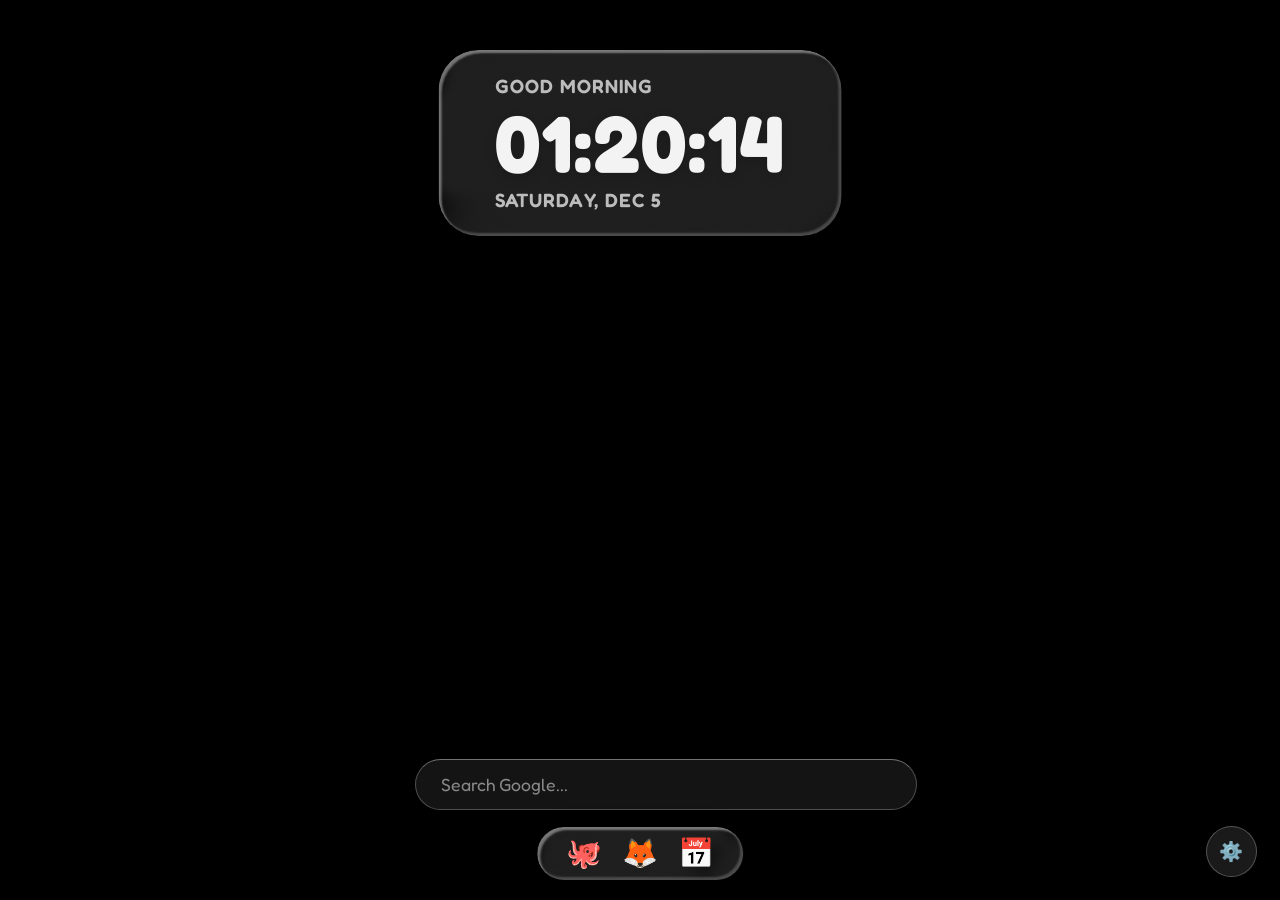
<file: index.html>
<!DOCTYPE html>
<html lang="en">
<head>
    <meta charset="UTF-8">
    <meta name="viewport" content="width=device-width, initial-scale=1.0">
    <title>Cozy Cabin New Tab</title>
    
    <link rel="stylesheet" href="index.css">
</head>
<body>

    <!-- Background Video -->
    <video class="background-video" src="cozy-cabin.mp4" autoplay loop muted playsinline></video>

    <!-- Liquid Glass Clock Capsule Setup -->
    <div class="clock-positioner">
        <div class="liquidGlass-wrapper liquidGlass-wrapper-interactive">
            <div class="liquidGlass-effect"></div>
            <div class="liquidGlass-tint"></div>
            <div class="liquidGlass-shine"></div>
            <div class="liquidGlass-text">
                <div class="clock-subtext" id="greeting">Hello</div>
                <div class="clock-time" id="clock">00:00:00</div>
                <div class="clock-subtext" id="date">Loading...</div>
            </div>
        </div>
    </div>

    <!-- Glass Search Bar -->
    <div class="search-container">
        <form id="search-form" action="https://www.google.com/search" method="GET">
            <input type="text" id="search-input" name="q" placeholder="Search Google..." autocomplete="off" class="glass-search">
        </form>
    </div>

    <!-- Quick Links Dock -->
    <div class="dock-container">
        <div class="liquidGlass-wrapper liquidGlass-wrapper-interactive small-dock">
            <div class="liquidGlass-effect"></div>
            <div class="liquidGlass-tint"></div>
            <div class="liquidGlass-shine"></div>
            <div class="liquidGlass-text">
                <!-- Links will be injected here dynamically by JavaScript -->
                <div class="dock-links" id="dynamic-links"></div>
            </div>
        </div>
    </div>

    <!-- Floating Settings Gear -->
    <button class="dock-settings-btn" id="open-settings-btn">⚙️</button>

    <!-- Settings Overlay Modal -->
    <div class="settings-modal" id="settings-modal">
        <div class="liquidGlass-wrapper modal-content">
            <div class="liquidGlass-effect"></div>
            <div class="liquidGlass-tint"></div>
            <div class="liquidGlass-shine"></div>
            <div class="liquidGlass-text modal-inner">
                <div class="settings-section">
                    <label class="setting-label">Cozy Ambient Sounds</label>
                    <div class="sound-mixer-grid">
                        <!-- Fireplace Control Block -->
                        <div class="sound-card" data-sound="fireplace">
                            <span class="sound-icon">🔥</span>
                            <span class="sound-name">Fireplace</span>
                        </div>

                        <!-- Rain Control Block -->
                        <div class="sound-card" data-sound="rain">
                            <span class="sound-icon">🌧️</span>
                            <span class="sound-name">Gentle Rain</span>
                        </div>

                        <!-- Lo-Fi Control Block -->
                        <div class="sound-card" data-sound="lofi">
                            <span class="sound-icon">🎵</span>
                            <span class="sound-name">Soft Lo-Fi</span>
                        </div>
                    </div>
                </div>
                <hr class="modal-divider">

                <div class="settings-section">
                    <label class="setting-label">Default Search Engine</label>
                    
                    <!-- Custom Glass Dropdown Container -->
                    <div class="custom-dropdown" id="custom-dropdown">
                        <!-- Trigger/Header block mimicking your interactive buttons -->
                        <div class="custom-dropdown-trigger">
                            <div class="liquidGlass-text trigger-text" id="dropdown-trigger-text">Google</div>
                            <span class="dropdown-chevron">▼</span>
                        </div>

                        <!-- Pop-out Options Tray floating underneath -->
                        <div class="custom-dropdown-options" id="dropdown-options-tray">
                            <div class="dropdown-option-item" data-value="google">Google</div>
                            <div class="dropdown-option-item" data-value="bing">Bing</div>
                            <div class="dropdown-option-item" data-value="duckduckgo">DuckDuckGo</div>
                        </div>
                    </div>
                </div>
                <hr class="modal-divider">

                <h3>Customize Quick Links</h3>
                <div id="links-editor-list"></div>
                <div class="modal-actions">
                    <button id="add-link-btn" class="glass-btn">Add New Link</button>
                    <button id="save-links-btn" class="glass-btn save-btn">Save & Close</button>
                </div>
            </div>
        </div>
    </div>

    <!-- Hidden Liquid Distortion SVG Filter Engine -->
    <svg style="display: none">
        <filter id="glass-distortion" x="0%" y="0%" width="100%" height="100%" filterUnits="objectBoundingBox">
            <feTurbulence type="fractalNoise" baseFrequency="0.01 0.01" numOctaves="1" seed="5" result="turbulence" />
            <feComponentTransfer in="turbulence" result="mapped">
                <feFuncR type="gamma" amplitude="1" exponent="10" offset="0.5" />
                <feFuncG type="gamma" amplitude="0" exponent="1" offset="0" />
                <feFuncB type="gamma" amplitude="0" exponent="1" offset="0.5" />
            </feComponentTransfer>
            <feGaussianBlur in="turbulence" stdDeviation="3" result="softMap" />
            <feSpecularLighting in="softMap" surfaceScale="5" specularConstant="1" specularExponent="100" lighting-color="white" result="specLight">
                <fePointLight x="-200" y="-200" z="300" />
            </feSpecularLighting>
            <feComposite in="specLight" operator="arithmetic" k1="0" k2="1" k3="1" k4="0" result="litImage" />
            <feDisplacementMap in="SourceGraphic" in2="softMap" scale="150" xChannelSelector="R" yChannelSelector="G" />
        </filter>
    </svg>

    <!-- External Script Reference -->
    <script src="index.js"></script>

    <!-- Hidden Audio Loop Engine -->
    <audio id="audio-fireplace" src="sounds/freesound_community-lit-fireplace-6307.mp3" loop></audio>
    <audio id="audio-rain" src="sounds/cryptowista-gentle-rain-falling-suburban-gardens-ambient-background-315737.mp3" loop></audio>
    <audio id="audio-lofi" src="sounds/udit_paul-piano-loop-10809.mp3" loop></audio>
</body>
</html>
</file>
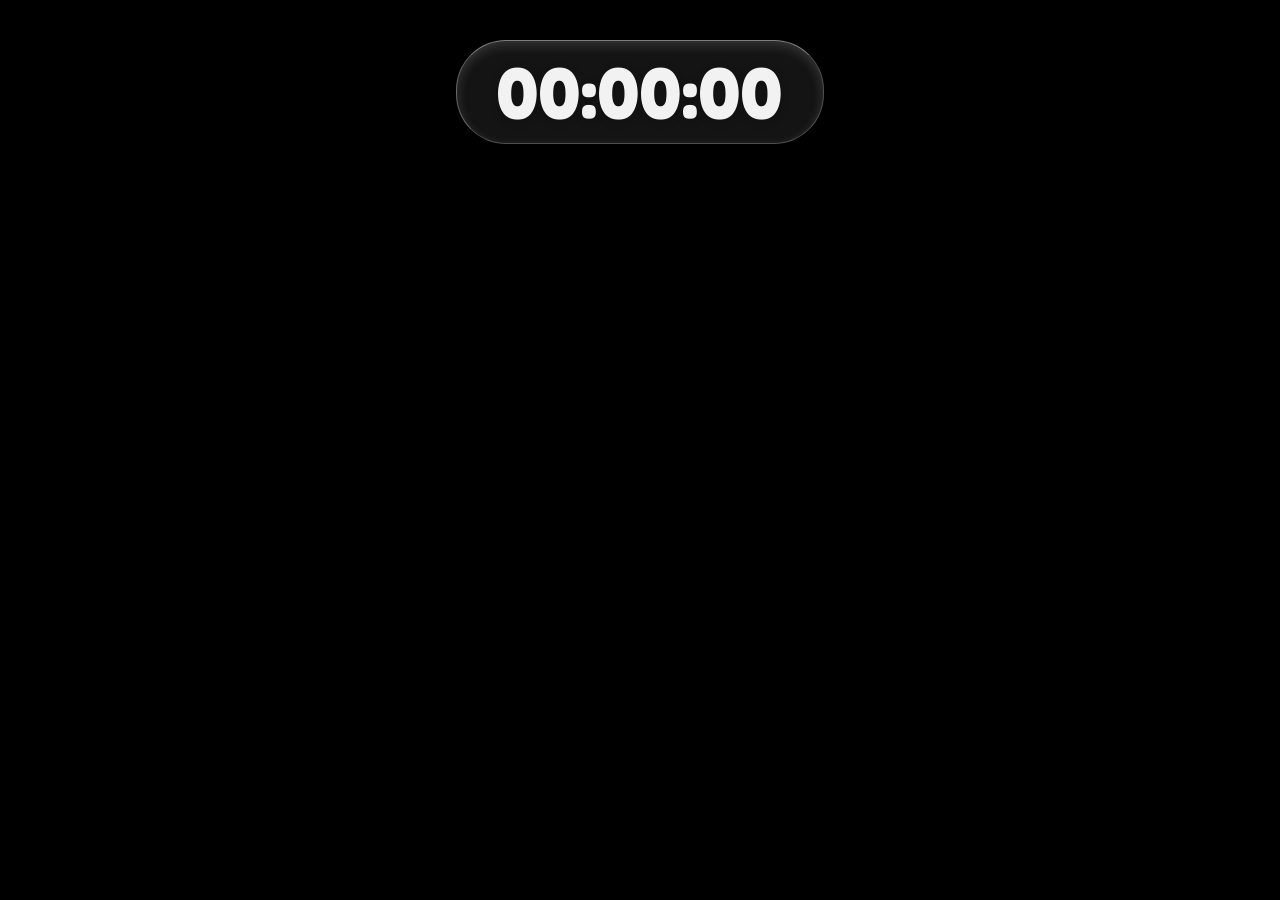
<file: index copy.html>
<!DOCTYPE html>
<html lang="en">
<head>
    <meta charset="UTF-8">
    <meta name="viewport" content="width=device-width, initial-scale=1.0">
    <title>Cozy Cabin New Tab</title>
    
    <link rel="preconnect" href="https://fonts.googleapis.com">
    <link rel="preconnect" href="https://fonts.gstatic.com" crossorigin>
    <link href="https://fonts.googleapis.com/css2?family=Nunito:ital,wght@0,200..1000;1,200..1000&display=swap" rel="stylesheet">
    
    <link rel="preconnect" href="https://fonts.googleapis.com">
    <link rel="preconnect" href="https://fonts.gstatic.com" crossorigin>
    <link href="https://fonts.googleapis.com/css2?family=Fredoka:wght@600;700&display=swap" rel="stylesheet">

    <style>
        /* 1. Ensure the root elements take up the entire screen */
        html, body {
            width: 100%;
            height: 100vh; /* Using vh guarantees full viewport height */
            margin: 0;
            padding: 0;
            overflow: hidden;
            background-color: #000; /* Smooth black background while video loads */
        }

        .nunito-font {
            font-family: "Nunito", sans-serif;
            font-optical-sizing: auto;
        }

        .fredoka-font {
            font-family: 'Fredoka', sans-serif;
        }

        /* 2. Force the video to scale like a background image */
        .background-video {
            width: 100%;
            height: 100%;
            object-fit: cover;
            object-position: center center;
            position: absolute;
            top: 0;
            left: 0;
            z-index: 1;
        }

        /* Liquid Glass Clock Overlay Container */
        .clock-container {
            position: absolute;
            top: 40px;
            left: 50%;
            transform: translateX(-50%);
            z-index: 2;
            text-align: center;
            pointer-events: none;

            /* Liquid Glass Capsule Properties */
            padding: 15px 40px;
            border-radius: 50px; /* Gives it that smooth, organic droplet edge */
            background: rgba(255, 255, 255, 0.08); /* Highly transparent white base */
            
            /* The Core Glass Effect: Blurs the underlying mp4 video */
            backdrop-filter: blur(16px);
            -webkit-backdrop-filter: blur(16px);
            
            /* High-fidelity glossy rim highlights */
            border: 1px solid rgba(255, 255, 255, 0.25);
            border-top: 1.5px solid rgba(255, 255, 255, 0.45); /* Simulates top-down lighting reflection */
            border-left: 1.2px solid rgba(255, 255, 255, 0.35);

            /* Multi-layered shadows: one deep dark shadow, one soft inner glow */
            box-shadow: 
                0 20px 40px rgba(0, 0, 0, 0.3),
                inset 0 4px 12px rgba(255, 255, 255, 0.15);
        }

        .clock-time {
            font-size: 4.5rem; /* Marginally adjusted to sit elegantly in the capsule */
            font-weight: 700;
            color: rgba(255, 255, 255, 0.95); /* Slight transparency blends it into the glass */
            letter-spacing: 1px;
            line-height: 1;
            
            /* Refined text shadow to complement the surrounding glass structure */
            text-shadow: 0px 2px 10px rgba(0, 0, 0, 0.2); 
        }
    </style>
</head>
<body>
    <!-- Added loop, muted, and playsinline so Chrome doesn't block autoplay -->
    <video class="background-video" src="cozy-cabin.mp4" autoplay loop muted playsinline></video>

    <!-- Clock Element -->
    <!-- <div class="clock-container">
        <div class="clock-time nunito-font" id="clock">00:00:00</div>
    </div> -->

    <!-- Glassmorphic Clock Capsule -->
    <div class="clock-container">
        <!-- Kept Fredoka font here as it pairs beautifully with organic, liquid shapes -->
        <div class="clock-time fredoka-font" id="clock">00:00:00</div>
    </div>

    <script src="index.js"></script>
</body>
</html>
</file>
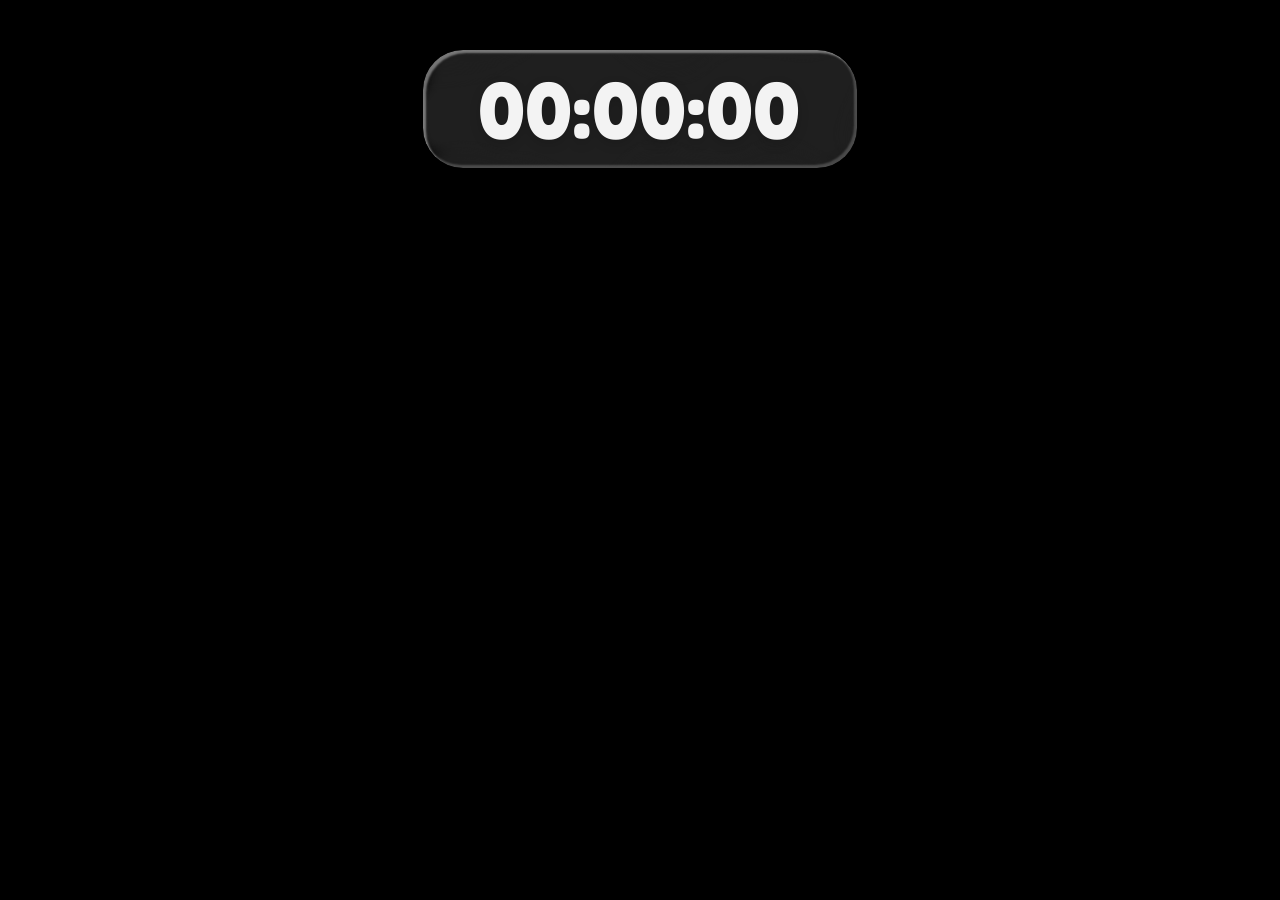
<file: index-push-animation.html>
<!DOCTYPE html>
<html lang="en">
<head>
    <meta charset="UTF-8">
    <meta name="viewport" content="width=device-width, initial-scale=1.0">
    <title>Cozy Cabin New Tab - push against the wall</title>
    
    <!-- Google Fonts Imports -->
    <link rel="preconnect" href="https://fonts.googleapis.com">
    <link rel="preconnect" href="https://fonts.gstatic.com" crossorigin>
    <link href="https://fonts.googleapis.com/css2?family=Fredoka:wght@600;700&display=swap" rel="stylesheet">

    <style>
        /* 1. Root & Core Canvas Layout */
        html, body {
            width: 100%;
            height: 100vh;
            margin: 0;
            padding: 0;
            overflow: hidden;
            background-color: #000;
            display: flex;
            align-items: center;
            justify-content: center;
        }

        /* Full Screen Background Video */
        .background-video {
            width: 100%;
            height: 100%;
            object-fit: cover;
            object-position: center center;
            position: absolute;
            top: 0;
            left: 0;
            z-index: 1;
        }

        /* 2. Liquid Glass Clock Overlay Structure */
        .clock-positioner {
            position: absolute;
            top: 50px;
            left: 50%;
            transform: translateX(-50%);
            z-index: 2;
            pointer-events: none;
            /* Creates a 3D perspective space for the capsule to move back and forth in depth */
            perspective: 1000px; 
        }

        .liquidGlass-wrapper {
            position: relative;
            display: flex;
            align-items: center;
            justify-content: center;
            overflow: hidden;
            border-radius: 2.5rem;
            
            pointer-events: auto; 
            cursor: pointer;

            padding: 1.2rem 3.5rem;
            background: rgba(255, 255, 255, 0.12);
            
            /* Resting State: Large, deep ambient shadow to make it feel like it is hovering 20px off the wall */
            box-shadow: 
                0 20px 35px rgba(0, 0, 0, 0.35), 
                0 0 20px rgba(0, 0, 0, 0.1);
            
            /* Snappy elastic spring curve when releasing the push */
            transition: all 0.5s cubic-bezier(0.25, 1.15, 0.45, 1.3);
            user-select: none;
        }

        /* --- THE HOVER STATE (Floating slightly higher) --- */
        .liquidGlass-wrapper:hover {
            /* Pulls the capsule slightly closer to the viewer along the Z-axis */
            transform: translateZ(15px); 
            background: rgba(255, 255, 255, 0.16); 
            
            /* Shadow expands and blurs more because the object is further away from the wall */
            box-shadow: 
                0 35px 55px rgba(0, 0, 0, 0.45), 
                0 0 30px rgba(255, 255, 255, 0.05);
        }

        /* --- THE PUSH-AGAINST-WALL (ACTIVE) STATE --- */
        .liquidGlass-wrapper:active {
            /* Slams it flat back into the wall (negative Z) and scales it down tiny bit */
            transform: translateZ(-25px) scale(0.94); 
            
            /* Edges flatten and tighten up slightly under the force */
            border-radius: 2.1rem;
            padding: 1.1rem 3.3rem;
            background: rgba(255, 255, 255, 0.22); /* Compressing the glass makes it more dense/visible */
            
            /* The shadow completely collapses into a razor-sharp, dark ring directly under the capsule */
            box-shadow: 
                0 2px 5px rgba(0, 0, 0, 0.6), 
                inset 0 0 15px rgba(0, 0, 0, 0.2);
            
            /* Instant response on click down, feels fast and immediate */
            transition: all 0.08s ease-out; 
        }

        /* Synchronize inner child layers */
        .liquidGlass-wrapper > div {
            border-radius: 2.5rem;
            transition: border-radius 0.4s ease;
        }
        .liquidGlass-wrapper:hover > div {
            border-radius: 2.5rem;
        }
        .liquidGlass-wrapper:active > div {
            border-radius: 2.1rem;
            transition: border-radius 0.08s ease-out;
        }

        /* Dynamic refraction map across the background stream */
        .liquidGlass-effect {
            position: absolute;
            z-index: 0;
            inset: 0;
            backdrop-filter: blur(8px);
            -webkit-backdrop-filter: blur(8px);
            filter: url(#glass-distortion);
            overflow: hidden;
        }

        /* Frosting tint barrier */
        .liquidGlass-tint {
            z-index: 1;
            position: absolute;
            inset: 0;
        }

        /* Gloss highlights and deep internal lighting curves */
        .liquidGlass-shine {
            position: absolute;
            inset: 0;
            z-index: 2;
            overflow: hidden;
            box-shadow: 
                inset 3px 3px 2px 0 rgba(255, 255, 255, 0.4),
                inset -2px -2px 2px 1px rgba(255, 255, 255, 0.2);
            transition: box-shadow 0.4s ease;
        }
        
        .liquidGlass-wrapper:hover .liquidGlass-shine {
            box-shadow: 
                inset 4px 4px 3px 0 rgba(255, 255, 255, 0.5),
                inset -2px -2px 2px 1px rgba(255, 255, 255, 0.25);
        }

        /* Flatten inner shine highlights down into the surface when pressed */
        .liquidGlass-wrapper:active .liquidGlass-shine {
            box-shadow: 
                inset 1px 1px 1px 0 rgba(255, 255, 255, 0.2),
                inset -1px -1px 1px 0px rgba(0, 0, 0, 0.2);
            transition: box-shadow 0.08s ease-out;
        }

        /* Puffy Clock Typography Shell */
        .liquidGlass-text {
            z-index: 3;
            position: relative;
        }

        .clock-time {
            font-family: 'Fredoka', sans-serif;
            font-size: 5rem;
            font-weight: 700;
            color: rgba(255, 255, 255, 0.95);
            letter-spacing: 2px;
            line-height: 1;
            text-shadow: 0px 4px 12px rgba(0, 0, 0, 0.15);
            transition: all 0.4s ease;
        }

        .liquidGlass-wrapper:hover .clock-time {
            text-shadow: 0px 8px 18px rgba(0, 0, 0, 0.25);
        }

        /* Pushes the text digits back with the capsule */
        .liquidGlass-wrapper:active .clock-time {
            transform: scale(0.96);
            text-shadow: 0px 1px 2px rgba(0, 0, 0, 0.4);
            transition: all 0.08s ease-out;
        }
    </style>
</head>
<body>

    <!-- Background Video -->
    <video class="background-video" src="cozy-cabin.mp4" autoplay loop muted playsinline></video>

    <!-- Liquid Glass Clock Capsule Setup -->
    <div class="clock-positioner">
        <div class="liquidGlass-wrapper">
            <div class="liquidGlass-effect"></div>
            <div class="liquidGlass-tint"></div>
            <div class="liquidGlass-shine"></div>
            <div class="liquidGlass-text">
                <div class="clock-time" id="clock">00:00:00</div>
            </div>
        </div>
    </div>

    <!-- Hidden Liquid Distortion SVG Filter Engine -->
    <svg style="display: none">
        <filter id="glass-distortion" x="0%" y="0%" width="100%" height="100%" filterUnits="objectBoundingBox">
            <feTurbulence type="fractalNoise" baseFrequency="0.01 0.01" numOctaves="1" seed="5" result="turbulence" />
            <feComponentTransfer in="turbulence" result="mapped">
                <feFuncR type="gamma" amplitude="1" exponent="10" offset="0.5" />
                <feFuncG type="gamma" amplitude="0" exponent="1" offset="0" />
                <feFuncB type="gamma" amplitude="0" exponent="1" offset="0.5" />
            </feComponentTransfer>
            <feGaussianBlur in="turbulence" stdDeviation="3" result="softMap" />
            <feSpecularLighting in="softMap" surfaceScale="5" specularConstant="1" specularExponent="100" lighting-color="white" result="specLight">
                <fePointLight x="-200" y="-200" z="300" />
            </feSpecularLighting>
            <feComposite in="specLight" operator="arithmetic" k1="0" k2="1" k3="1" k4="0" result="litImage" />
            <feDisplacementMap in="SourceGraphic" in2="softMap" scale="150" xChannelSelector="R" yChannelSelector="G" />
        </filter>
    </svg>

    <!-- External Script Reference -->
    <script src="index.js"></script>
</body>
</html>
</file>
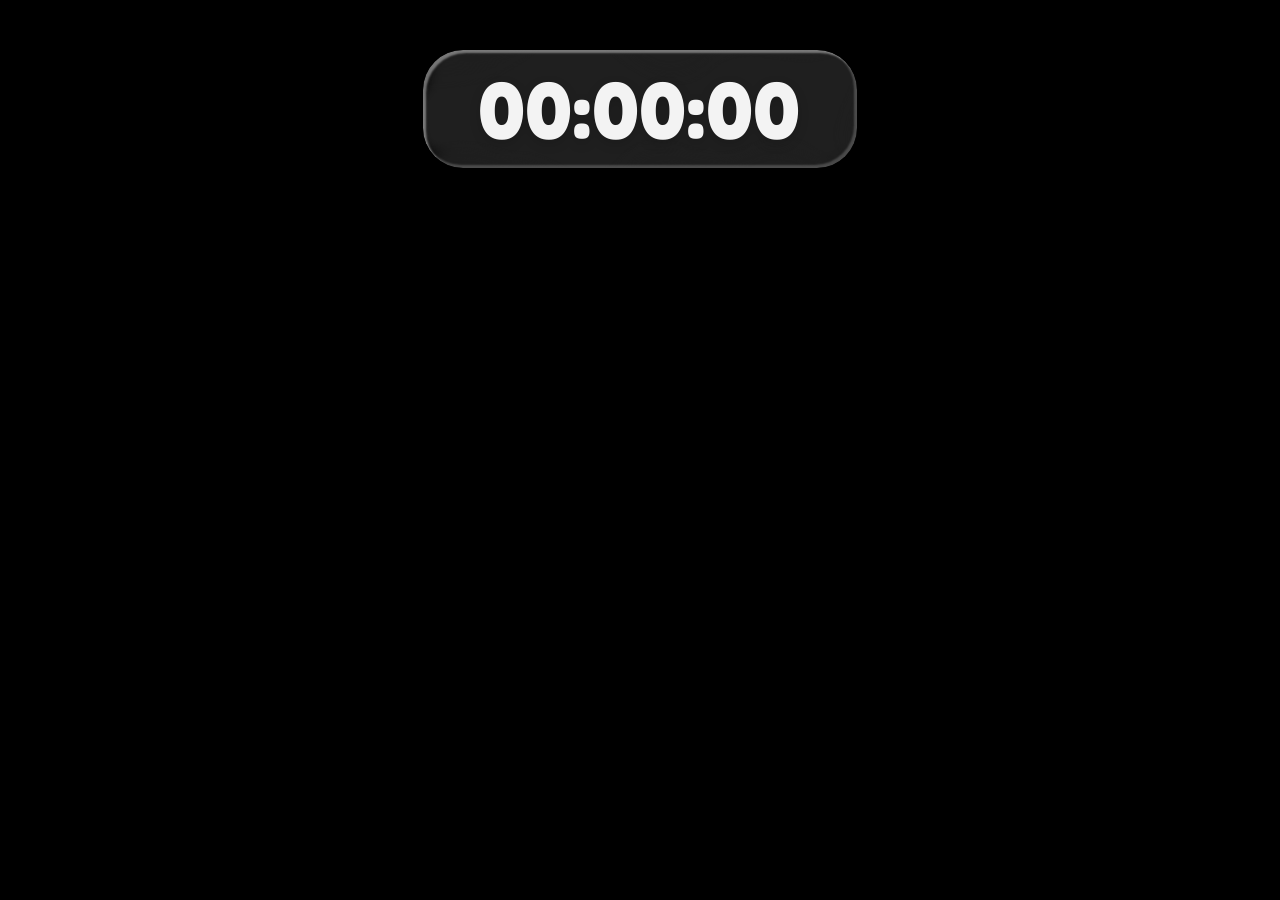
<file: index-stretch-animation.html>
<!DOCTYPE html>
<html lang="en">
<head>
    <meta charset="UTF-8">
    <meta name="viewport" content="width=device-width, initial-scale=1.0">
    <title>Cozy Cabin New Tab - stretch animation when clicked</title>
    
    <!-- Google Fonts Imports -->
    <link rel="preconnect" href="https://fonts.googleapis.com">
    <link rel="preconnect" href="https://fonts.gstatic.com" crossorigin>
    <link href="https://fonts.googleapis.com/css2?family=Fredoka:wght@600;700&display=swap" rel="stylesheet">

    <style>
        /* 1. Root & Core Canvas Layout */
        html, body {
            width: 100%;
            height: 100vh;
            margin: 0;
            padding: 0;
            overflow: hidden;
            background-color: #000;
            display: flex;
            align-items: center;
            justify-content: center;
        }

        /* Full Screen Background Video */
        .background-video {
            width: 100%;
            height: 100%;
            object-fit: cover;
            object-position: center center;
            position: absolute;
            top: 0;
            left: 0;
            z-index: 1;
        }

        /* 2. Liquid Glass Clock Overlay Structure */
        .clock-positioner {
            position: absolute;
            top: 50px;
            left: 50%;
            transform: translateX(-50%);
            z-index: 2;
            pointer-events: none;
        }

        .liquidGlass-wrapper {
            position: relative;
            display: flex;
            align-items: center;
            justify-content: center;
            overflow: hidden;
            border-radius: 2.5rem;
            
            pointer-events: auto; 
            cursor: pointer;

            padding: 1.2rem 3.5rem;
            background: rgba(255, 255, 255, 0.12);
            box-shadow: 0 10px 30px rgba(0, 0, 0, 0.3), 0 0 20px rgba(0, 0, 0, 0.1);
            
            /* Enhanced transition curve to allow a springy bounce on click release */
            transition: all 0.5s cubic-bezier(0.175, 0.885, 0.42, 1.45);
            user-select: none; /* Prevents double-clicks from highlighting text */
        }

        /* --- THE HOVER INTERACTIONS --- */
        .liquidGlass-wrapper:hover {
            transform: scale(1.06); 
            padding: 1.5rem 4rem; 
            border-radius: 3rem;
            background: rgba(255, 255, 255, 0.18); 
            box-shadow: 
                0 30px 50px rgba(0, 0, 0, 0.5), 
                0 0 30px rgba(255, 255, 255, 0.1);
        }

        /* --- THE CLICK (BOUNCY ACTIVE) STATE --- */
        .liquidGlass-wrapper:active {
            /* Squishes the height down (0.92) while stretching width out (1.12) slightly */
            transform: scale(1.12, 0.92); 
            
            /* Compresses the padding slightly to simulate physical pressure */
            padding: 1.1rem 4.2rem; 
            
            /* Flattens the drop shadow against the background video */
            box-shadow: 
                0 5px 15px rgba(0, 0, 0, 0.4), 
                0 0 10px rgba(255, 255, 255, 0.05);
            
            /* Accelerates the click-down animation speed */
            transition: all 0.1s ease-out; 
        }

        /* Synchronize inner child layer shapes during transitions */
        .liquidGlass-wrapper > div {
            border-radius: 2.5rem;
            transition: border-radius 0.5s ease;
        }
        .liquidGlass-wrapper:hover > div {
            border-radius: 3rem;
        }

        /* Dynamic refraction map across the background stream */
        .liquidGlass-effect {
            position: absolute;
            z-index: 0;
            inset: 0;
            backdrop-filter: blur(8px);
            -webkit-backdrop-filter: blur(8px);
            filter: url(#glass-distortion);
            overflow: hidden;
        }

        /* Frosting tint barrier */
        .liquidGlass-tint {
            z-index: 1;
            position: absolute;
            inset: 0;
        }

        /* Gloss highlights and deep internal lighting curves */
        .liquidGlass-shine {
            position: absolute;
            inset: 0;
            z-index: 2;
            overflow: hidden;
            box-shadow: 
                inset 3px 3px 2px 0 rgba(255, 255, 255, 0.4),
                inset -2px -2px 2px 1px rgba(255, 255, 255, 0.2);
            transition: box-shadow 0.5s ease;
        }
        
        .liquidGlass-wrapper:hover .liquidGlass-shine {
            box-shadow: 
                inset 5px 5px 4px 0 rgba(255, 255, 255, 0.6),
                inset -3px -3px 3px 1px rgba(255, 255, 255, 0.3);
        }

        /* Puffy Clock Typography Shell */
        .liquidGlass-text {
            z-index: 3;
            position: relative;
        }

        .clock-time {
            font-family: 'Fredoka', sans-serif;
            font-size: 5rem;
            font-weight: 700;
            color: rgba(255, 255, 255, 0.95);
            letter-spacing: 2px;
            line-height: 1;
            text-shadow: 0px 4px 12px rgba(0, 0, 0, 0.15);
            transition: all 0.5s ease;
        }

        .liquidGlass-wrapper:hover .clock-time {
            letter-spacing: 4px;
            text-shadow: 0px 6px 16px rgba(0, 0, 0, 0.3);
        }

        /* Warps the text layout mildly inside the pressed capsule */
        .liquidGlass-wrapper:active .clock-time {
            letter-spacing: 6px;
            transform: scale(0.95, 1.05); /* Counter-stretches text so numbers stay legible */
            transition: all 0.1s ease-out;
        }
    </style>
</head>
<body>

    <!-- Background Video -->
    <video class="background-video" src="cozy-cabin.mp4" autoplay loop muted playsinline></video>

    <!-- Liquid Glass Clock Capsule Setup -->
    <div class="clock-positioner">
        <div class="liquidGlass-wrapper">
            <div class="liquidGlass-effect"></div>
            <div class="liquidGlass-tint"></div>
            <div class="liquidGlass-shine"></div>
            <div class="liquidGlass-text">
                <div class="clock-time" id="clock">00:00:00</div>
            </div>
        </div>
    </div>

    <!-- Hidden Liquid Distortion SVG Filter Engine -->
    <svg style="display: none">
        <filter id="glass-distortion" x="0%" y="0%" width="100%" height="100%" filterUnits="objectBoundingBox">
            <feTurbulence type="fractalNoise" baseFrequency="0.01 0.01" numOctaves="1" seed="5" result="turbulence" />
            <feComponentTransfer in="turbulence" result="mapped">
                <feFuncR type="gamma" amplitude="1" exponent="10" offset="0.5" />
                <feFuncG type="gamma" amplitude="0" exponent="1" offset="0" />
                <feFuncB type="gamma" amplitude="0" exponent="1" offset="0.5" />
            </feComponentTransfer>
            <feGaussianBlur in="turbulence" stdDeviation="3" result="softMap" />
            <feSpecularLighting in="softMap" surfaceScale="5" specularConstant="1" specularExponent="100" lighting-color="white" result="specLight">
                <fePointLight x="-200" y="-200" z="300" />
            </feSpecularLighting>
            <feComposite in="specLight" operator="arithmetic" k1="0" k2="1" k3="1" k4="0" result="litImage" />
            <feDisplacementMap in="SourceGraphic" in2="softMap" scale="150" xChannelSelector="R" yChannelSelector="G" />
        </filter>
    </svg>

    <!-- External Script Reference -->
    <script src="index.js"></script>
</body>
</html>
</file>
<file: index.css>
@font-face {
    font-family: 'Fredoka';
    src: url('fonts/Fredoka/static/Fredoka-Regular.ttf') format('truetype');
    font-weight: 400;
    font-style: normal;
    font-display: swap;
}

@font-face {
    font-family: 'Fredoka';
    src: url('fonts/Fredoka/static/Fredoka-Medium.ttf') format('truetype');
    font-weight: 500;
    font-style: normal;
    font-display: swap;
}

@font-face {
    font-family: 'Fredoka';
    src: url('fonts/Fredoka/static/Fredoka-SemiBold.ttf') format('truetype');
    font-weight: 600;
    font-style: normal;
    font-display: swap;
}

@font-face {
    font-family: 'Fredoka';
    src: url('fonts/Fredoka/static/Fredoka-Bold.ttf') format('truetype');
    font-weight: 700;
    font-style: normal;
    font-display: swap;
}

/* 1. Root & Core Canvas Layout */
html,
body {
    width: 100%;
    height: 100vh;
    margin: 0;
    padding: 0;
    overflow: hidden;
    background-color: #000;
    display: flex;
    align-items: center;
    justify-content: center;
}

/* Full Screen Background Video */
.background-video {
    width: 100%;
    height: 100%;
    object-fit: cover;
    object-position: center center;
    position: absolute;
    top: 0;
    left: 0;
    z-index: 1;
}

/* 2. Liquid Glass Clock Overlay Structure */
.clock-positioner {
    position: absolute;
    top: 50px;
    left: 50%;
    transform: translateX(-50%);
    z-index: 2;
    pointer-events: none;
}

.liquidGlass-wrapper {
    position: relative;
    display: flex;
    align-items: center;
    justify-content: center;
    overflow: hidden;
    border-radius: 2.5rem;

    pointer-events: auto;
    cursor: pointer;

    padding: 1.2rem 3.5rem;
    background: rgba(255, 255, 255, 0.12);
    box-shadow: 0 10px 30px rgba(0, 0, 0, 0.3), 0 0 20px rgba(0, 0, 0, 0.1);

    /* Enhanced transition curve to allow a springy bounce on click release */
    transition: all 0.5s cubic-bezier(0.175, 0.885, 0.42, 1.45);
    user-select: none;
    /* Prevents double-clicks from highlighting text */
}

/* --- THE HOVER INTERACTIONS --- */
.liquidGlass-wrapper-interactive:hover {
    transform: scale(1.06);
    padding: 1.5rem 4rem;
    border-radius: 3rem;
    background: rgba(255, 255, 255, 0.18);
    box-shadow:
        0 30px 50px rgba(0, 0, 0, 0.5),
        0 0 30px rgba(255, 255, 255, 0.1);
}

/* --- THE CLICK (BOUNCY ACTIVE) STATE --- */
.liquidGlass-wrapper-interactive:active {
    /* Squishes the height down (0.92) while stretching width out (1.12) slightly */
    transform: scale(1.12, 0.92);

    /* Compresses the padding slightly to simulate physical pressure */
    padding: 1.1rem 4.2rem;

    /* Flattens the drop shadow against the background video */
    box-shadow:
        0 5px 15px rgba(0, 0, 0, 0.4),
        0 0 10px rgba(255, 255, 255, 0.05);

    /* Accelerates the click-down animation speed */
    transition: all 0.1s ease-out;
}

/* Synchronize inner child layer shapes during transitions */
.liquidGlass-wrapper>div {
    border-radius: 2.5rem;
    transition: border-radius 0.5s ease;
}

.liquidGlass-wrapper-interactive:hover>div {
    border-radius: 3rem;
}

/* Dynamic refraction map across the background stream */
.liquidGlass-effect {
    position: absolute;
    z-index: 0;
    inset: 0;
    backdrop-filter: blur(8px);
    -webkit-backdrop-filter: blur(8px);
    filter: url(#glass-distortion);
    overflow: hidden;
}

/* Frosting tint barrier */
.liquidGlass-tint {
    z-index: 1;
    position: absolute;
    inset: 0;
}

/* Gloss highlights and deep internal lighting curves */
.liquidGlass-shine {
    position: absolute;
    inset: 0;
    z-index: 2;
    overflow: hidden;
    box-shadow:
        inset 3px 3px 2px 0 rgba(255, 255, 255, 0.4),
        inset -2px -2px 2px 1px rgba(255, 255, 255, 0.2);
    transition: box-shadow 0.5s ease !important;
}

.liquidGlass-wrapper:hover .liquidGlass-shine {
    box-shadow:
        inset 5px 5px 4px 0 rgba(255, 255, 255, 0.6),
        inset -3px -3px 3px 1px rgba(255, 255, 255, 0.3);
}

/* Puffy Clock Typography Shell */
.liquidGlass-text {
    z-index: 3;
    position: relative;
}

.clock-time {
    font-family: 'Fredoka', sans-serif;
    font-size: 5rem;
    font-weight: 700;
    color: rgba(255, 255, 255, 0.95);
    letter-spacing: 2px;
    line-height: 1;
    text-shadow: 0px 4px 12px rgba(0, 0, 0, 0.15);
    transition: all 0.5s ease;
}

.liquidGlass-wrapper:hover .clock-time {
    letter-spacing: 4px;
    text-shadow: 0px 6px 16px rgba(0, 0, 0, 0.3);
}

/* Warps the text layout mildly inside the pressed capsule */
.liquidGlass-wrapper:active .clock-time {
    letter-spacing: 6px;
    transform: scale(0.95, 1.05);
    /* Counter-stretches text so numbers stay legible */
    transition: all 0.1s ease-out;
}

.clock-subtext {
    font-family: 'Fredoka', sans-serif;
    font-size: 1.2rem;
    font-weight: 600;
    color: rgba(255, 255, 255, 0.7);
    letter-spacing: 1px;
    text-transform: uppercase;
    margin: 5px 0;
}

.search-container {
    position: absolute;
    bottom: 90px;
    /* Positions it nicely at the bottom of the screen */
    left: 50%;
    transform: translateX(-50%);
    z-index: 2;
    width: 100%;
    max-width: 450px;
}

.glass-search {
    width: 100%;
    padding: 14px 25px;
    border-radius: 30px;
    border: 1px solid rgba(255, 255, 255, 0.25);
    border-top: 1.5px solid rgba(255, 255, 255, 0.4);
    background: rgba(255, 255, 255, 0.08);
    backdrop-filter: blur(10px);
    -webkit-backdrop-filter: blur(10px);
    font-family: 'Fredoka', sans-serif;
    font-size: 1.1rem;
    color: #fff;
    outline: none;
    box-shadow: 0 8px 25px rgba(0, 0, 0, 0.2);
    transition: all 0.3s ease;
}

.glass-search::placeholder {
    color: rgba(255, 255, 255, 0.5);
}

/* Interaction Focus Effects */
.glass-search:focus {
    background: rgba(255, 255, 255, 0.15);
    border-color: rgba(255, 255, 255, 0.5);
    box-shadow: 0 12px 30px rgba(0, 0, 0, 0.3);
    max-width: 480px;
    /* Smooth width pop on focus */
}

/* --- DOCK & SETTINGS STYLES --- */
.dock-container {
    position: absolute;
    bottom: 20px;
    left: 50%;
    transform: translateX(-50%);
    z-index: 2;
    display: flex;
    align-items: center;
    gap: 12px;
}

.small-dock {
    padding: 0.6rem 1.8rem !important;
    border-radius: 1.8rem !important;
}

.dock-links {
    display: flex;
    gap: 20px;
    align-items: center;
}

.dock-links a {
    font-size: 1.8rem;
    text-decoration: none;
    cursor: pointer;
    transition: transform 0.2s ease;
    display: inline-block;
}

.dock-links a:hover {
    transform: scale(1.3) translateY(-4px);
}

/* Settings Gear Toggle Button */
.dock-settings-btn {
    position: absolute;
    z-index: 2;
    bottom: 23px;
    right: 23px;
    background: rgba(255, 255, 255, 0.1);
    border: 1px solid rgba(255, 255, 255, 0.25);
    backdrop-filter: blur(8px);
    -webkit-backdrop-filter: blur(8px);
    color: white;
    font-size: 1.2rem;
    padding: 8px;
    border-radius: 50%;
    cursor: pointer;
    pointer-events: auto;
    transition: all 0.3s ease;
    box-shadow: 0 4px 10px rgba(0, 0, 0, 0.2);
    width: 3.2rem;
    height: 3.2rem;
}

.dock-settings-btn:hover {
    transform: rotate(90deg) scale(1.1);
    background: rgba(255, 255, 255, 0.2);
}

/* --- SETTINGS MODAL GLASS VIEW --- */
.settings-modal {
    position: fixed;
    inset: 0;
    z-index: 10;
    background: rgba(0, 0, 0, 0.4); /* Background appears instantly */
    display: flex;
    align-items: center;
    justify-content: center;
    
    /* Toggle visibility instantly so we don't choke the SVG filter */
    opacity: 0;
    pointer-events: none;
}

/* Target the inner glass container inside the modal */
.settings-modal .modal-content {
    /* Instead of fading, we smoothly scale it into view */
    transform: scale(0) rotate(5deg); 
    transition: transform 0.25s cubic-bezier(0.34, 1.56, 0.64, 1);
}

/* --- THE ACTIVE STATE --- */
.settings-modal.active {
    opacity: 1; /* Snaps on instantly */
    pointer-events: auto;
}

/* When active, pop the glass content out smoothly */
.settings-modal.active .modal-content {
    transform: scale(1) rotate(0deg);
}

.modal-content:hover {
    transform: none !important;
    /* padding: 1.5rem 4rem; */
    /* border-radius: 3rem; */
    background: rgba(255, 255, 255, 0.18);
    box-shadow:
        0 30px 50px rgba(0, 0, 0, 0.5),
        0 0 30px rgba(255, 255, 255, 0.1);
}

.modal-inner {
    width: 100%;
    color: white;
    font-family: 'Fredoka', sans-serif;
}

.modal-inner h3 {
    margin-top: 0;
    margin-bottom: 1.5rem;
    letter-spacing: 1px;
    text-align: center;
}

/* Input rows for settings editor */
.link-row {
    display: flex;
    gap: 8px;
    margin-bottom: 10px;
    align-items: center;
}

.link-row input {
    padding: 8px 12px;
    border-radius: 10px;
    border: 1px solid rgba(255, 255, 255, 0.2);
    background: rgba(255, 255, 255, 0.1);
    color: white;
    font-family: inherit;
    outline: none;
}

.input-emoji {
    width: 50px;
    text-align: center;
    font-size: 1.2rem;
}

.input-url {
    flex-grow: 1;
}

/* Buttons styles */
.glass-btn {
    padding: 8px 16px;
    border-radius: 12px;
    border: 1px solid rgba(255, 255, 255, 0.3);
    background: rgba(255, 255, 255, 0.1);
    color: white;
    font-family: inherit;
    cursor: pointer;
    transition: all 0.2s ease;
}

.glass-btn:hover {
    background: rgba(255, 255, 255, 0.25);
}

.remove-btn {
    background: rgba(239, 68, 68, 0.2);
    border-color: rgba(239, 68, 68, 0.4);
}

.remove-btn:hover {
    background: rgba(239, 68, 68, 0.4);
}

.modal-actions {
    display: flex;
    justify-content: space-between;
    margin-top: 1.5rem;
}

.save-btn {
    background: rgba(34, 197, 94, 0.2);
    border-color: rgba(34, 197, 94, 0.4);
}

.save-btn:hover {
    background: rgba(34, 197, 94, 0.4);
}

/* --- COMPATIBILITY OPTIMIZED LIQUID GLASS DROPDOWN --- */
.setting-label {
    display: block;
    margin-bottom: 10px;
    font-weight: 600;
    font-size: 1.1rem;
    letter-spacing: 0.5px;
}

.custom-dropdown {
    position: relative;
    width: 100%;
    user-select: none;
    -webkit-user-select: none; /* Safari */
    -moz-user-select: none;    /* Firefox */
}

/* Base structural adjustments for dropdown trigger */
.custom-dropdown-trigger {
    padding: 12px 20px !important;
    border-radius: 15px !important;
    display: flex;
    justify-content: space-between;
    align-items: center;
    background: rgba(255, 255, 255, 0.08) !important;
    border: 1px solid rgba(255, 255, 255, 0.2);
    border-top: 1.5px solid rgba(255, 255, 255, 0.35);
    
    /* Safari Layer Fixes: Forces isolated compositing context */
    transform: translateZ(0);
    -webkit-transform: translateZ(0);
}

.custom-dropdown-trigger > div {
    border-radius: 15px !important;
}

/* Explicitly disable the heavy SVG filter just for the dropdown in Firefox */
/* This prevents option texts and layouts from disappearing due to rendering bugs */
@-moz-document url-prefix() {
    .custom-dropdown .liquidGlass-effect {
        filter: none !important;
        background: rgba(255, 255, 255, 0.05);
    }
}

.dropdown-chevron {
    font-size: 0.8rem;
    opacity: 0.7;
    transition: transform 0.3s cubic-bezier(0.175, 0.885, 0.32, 1.275);
    pointer-events: none; /* Prevents target conflicts on click */
}

.custom-dropdown.open .dropdown-chevron {
    transform: rotate(180deg);
}

/* Options Tray with Cross-Browser Frosting & Acceleration */
.custom-dropdown-options {
    position: absolute;
    top: calc(100% + 8px);
    left: 0;
    right: 0;
    background: rgba(30, 30, 30, 0.75); /* Darker fallback for browsers missing backdrop-filter */
    backdrop-filter: blur(20px);
    -webkit-backdrop-filter: blur(20px); /* Strict Safari requirement */
    border: 1px solid rgba(255, 255, 255, 0.15);
    border-radius: 15px;
    z-index: 20;
    box-shadow: 0 15px 35px rgba(0, 0, 0, 0.5);
    
    /* Max height + scroll behavior in case engine configuration lists grow */
    max-height: 220px;
    overflow-y: auto;
    
    /* Modern Hardware Animation Performance Hooks */
    opacity: 0;
    transform: translateY(-10px) scale(0.95);
    -webkit-transform: translateY(-10px) scale(0.95);
    pointer-events: none;
    will-change: transform, opacity;
    transition: 
        opacity 0.25s ease,
        transform 0.25s cubic-bezier(0.34, 1.56, 0.64, 1),
        -webkit-transform 0.25s cubic-bezier(0.34, 1.56, 0.64, 1);
}

/* Dropdown Open View Trigger */
.custom-dropdown.open .custom-dropdown-options {
    opacity: 1;
    transform: translateY(0) scale(1);
    -webkit-transform: translateY(0) scale(1);
    pointer-events: auto;
}

/* Scrollbar styling for customized options box to keep presentation unified */
.custom-dropdown-options::-webkit-scrollbar {
    width: 6px;
}
.custom-dropdown-options::-webkit-scrollbar-track {
    background: transparent;
}
.custom-dropdown-options::-webkit-scrollbar-thumb {
    background: rgba(255, 255, 255, 0.2);
    border-radius: 10px;
}

/* Individual Option Rows */
.dropdown-option-item {
    padding: 12px 20px;
    font-size: 1rem;
    color: rgba(255, 255, 255, 0.85);
    cursor: pointer;
    text-align: left;
    transition: background 0.2s ease, padding 0.2s ease, color 0.2s ease;
}

.dropdown-option-item:hover {
    background: rgba(255, 255, 255, 0.12);
    color: #fff;
    padding-left: 24px;
}

.dropdown-option-item.selected {
    background: rgba(255, 255, 255, 0.2);
    color: #fff;
    font-weight: 700;
}

.modal-divider {
    border: 0; 
    border-top: 1px solid rgba(255, 255, 255, 0.15); 
    margin: 1.5rem 0;
}

/* --- AMBIENT SOUND MIXER GRID --- */
.sound-mixer-grid {
    display: flex;
    gap: 12px;
    margin-bottom: 1rem;
    width: 100%;
}

.sound-card {
    flex: 1;
    display: flex;
    flex-direction: column;
    align-items: center;
    justify-content: center;
    padding: 14px 10px;
    border-radius: 16px;
    background: rgba(255, 255, 255, 0.05);
    border: 1px solid rgba(255, 255, 255, 0.15);
    cursor: pointer;
    user-select: none;
    -webkit-user-select: none;
    transition: all 0.3s cubic-bezier(0.25, 0.8, 0.25, 1);
}

.sound-card:hover {
    background: rgba(255, 255, 255, 0.1);
    transform: translateY(-2px);
    border-color: rgba(255, 255, 255, 0.3);
}

/* Enabled/Active Mixing State Styling */
.sound-card.active {
    background: rgba(255, 255, 255, 0.18);
    border-color: rgba(255, 255, 255, 0.6);
    box-shadow: 
        inset 0 0 12px rgba(255, 255, 255, 0.15),
        0 8px 20px rgba(0, 0, 0, 0.3);
}

.sound-icon {
    font-size: 1.6rem;
    margin-bottom: 6px;
    transition: transform 0.3s ease;
}

.sound-card.active .sound-icon {
    transform: scale(1.2);
}

.sound-name {
    font-size: 0.85rem;
    font-weight: 600;
    opacity: 0.7;
    transition: opacity 0.3s ease;
}

.sound-card.active .sound-name {
    opacity: 1;
}
</file>
